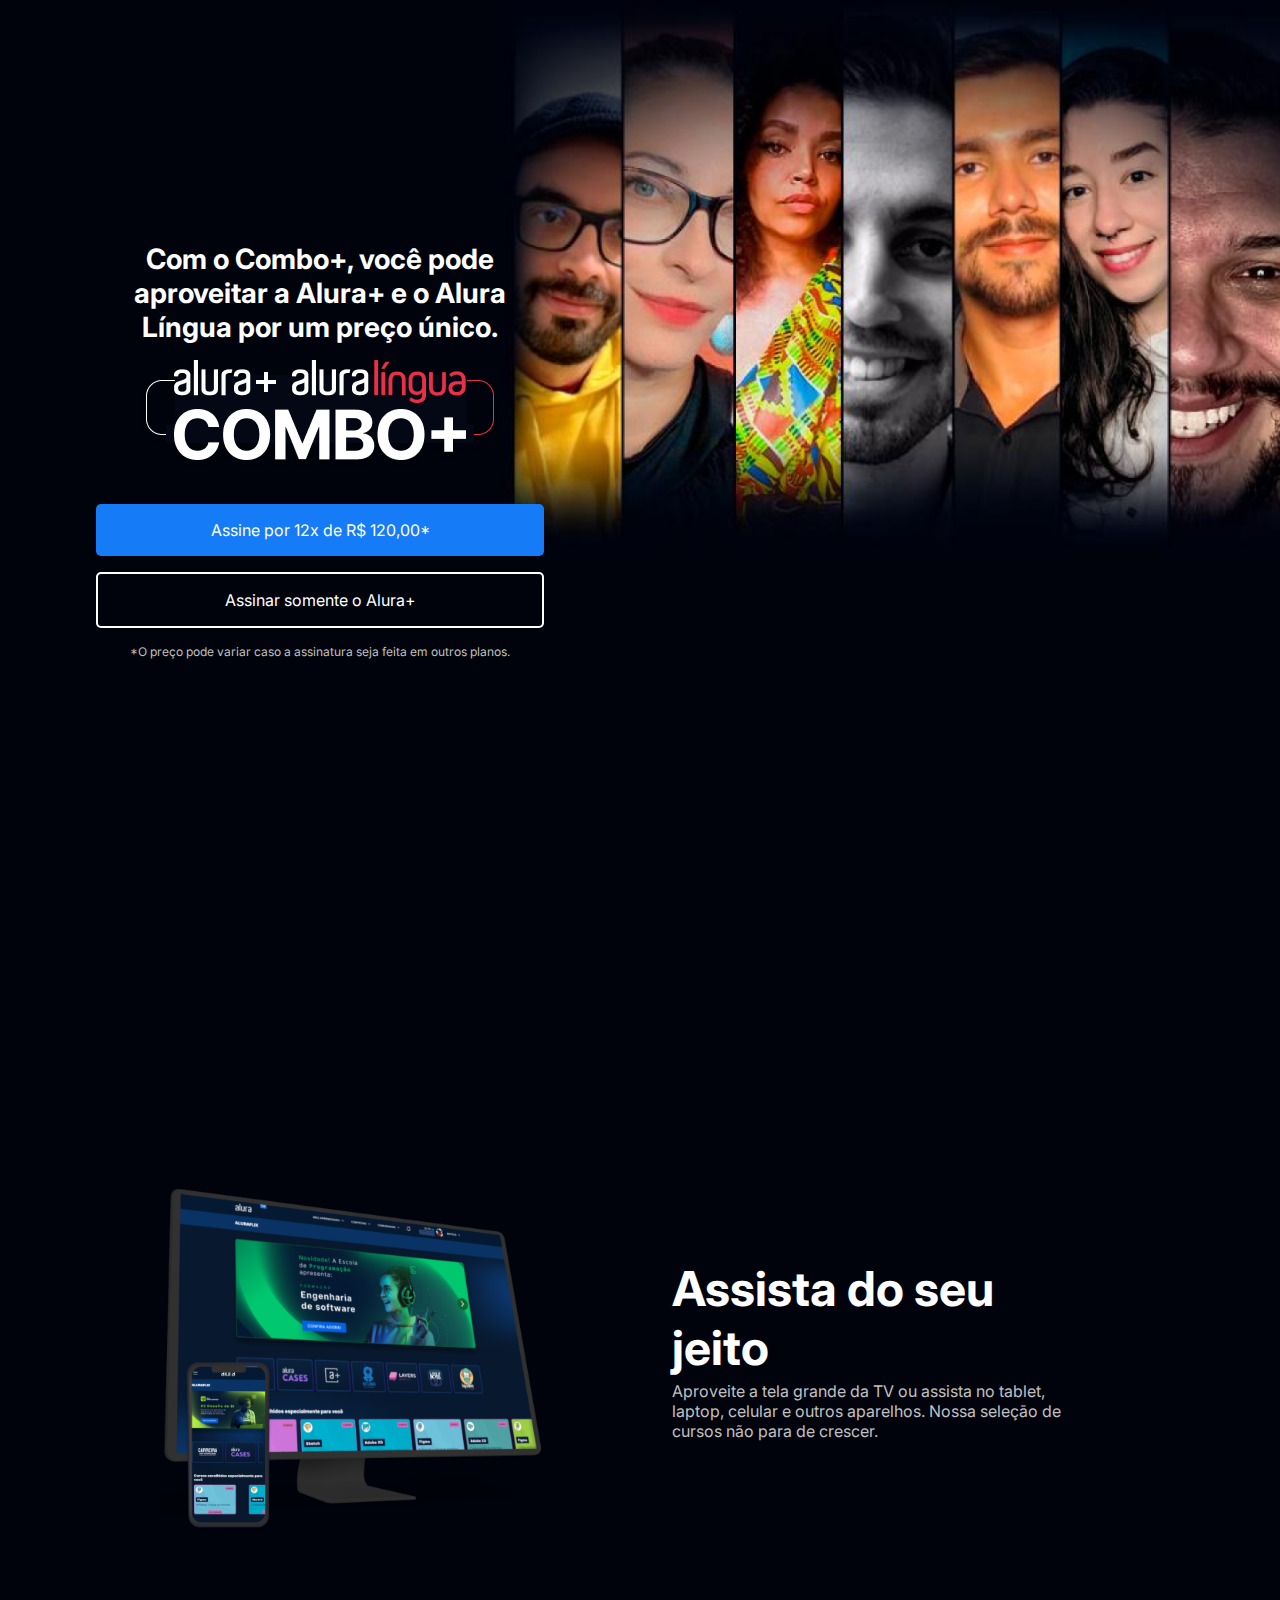
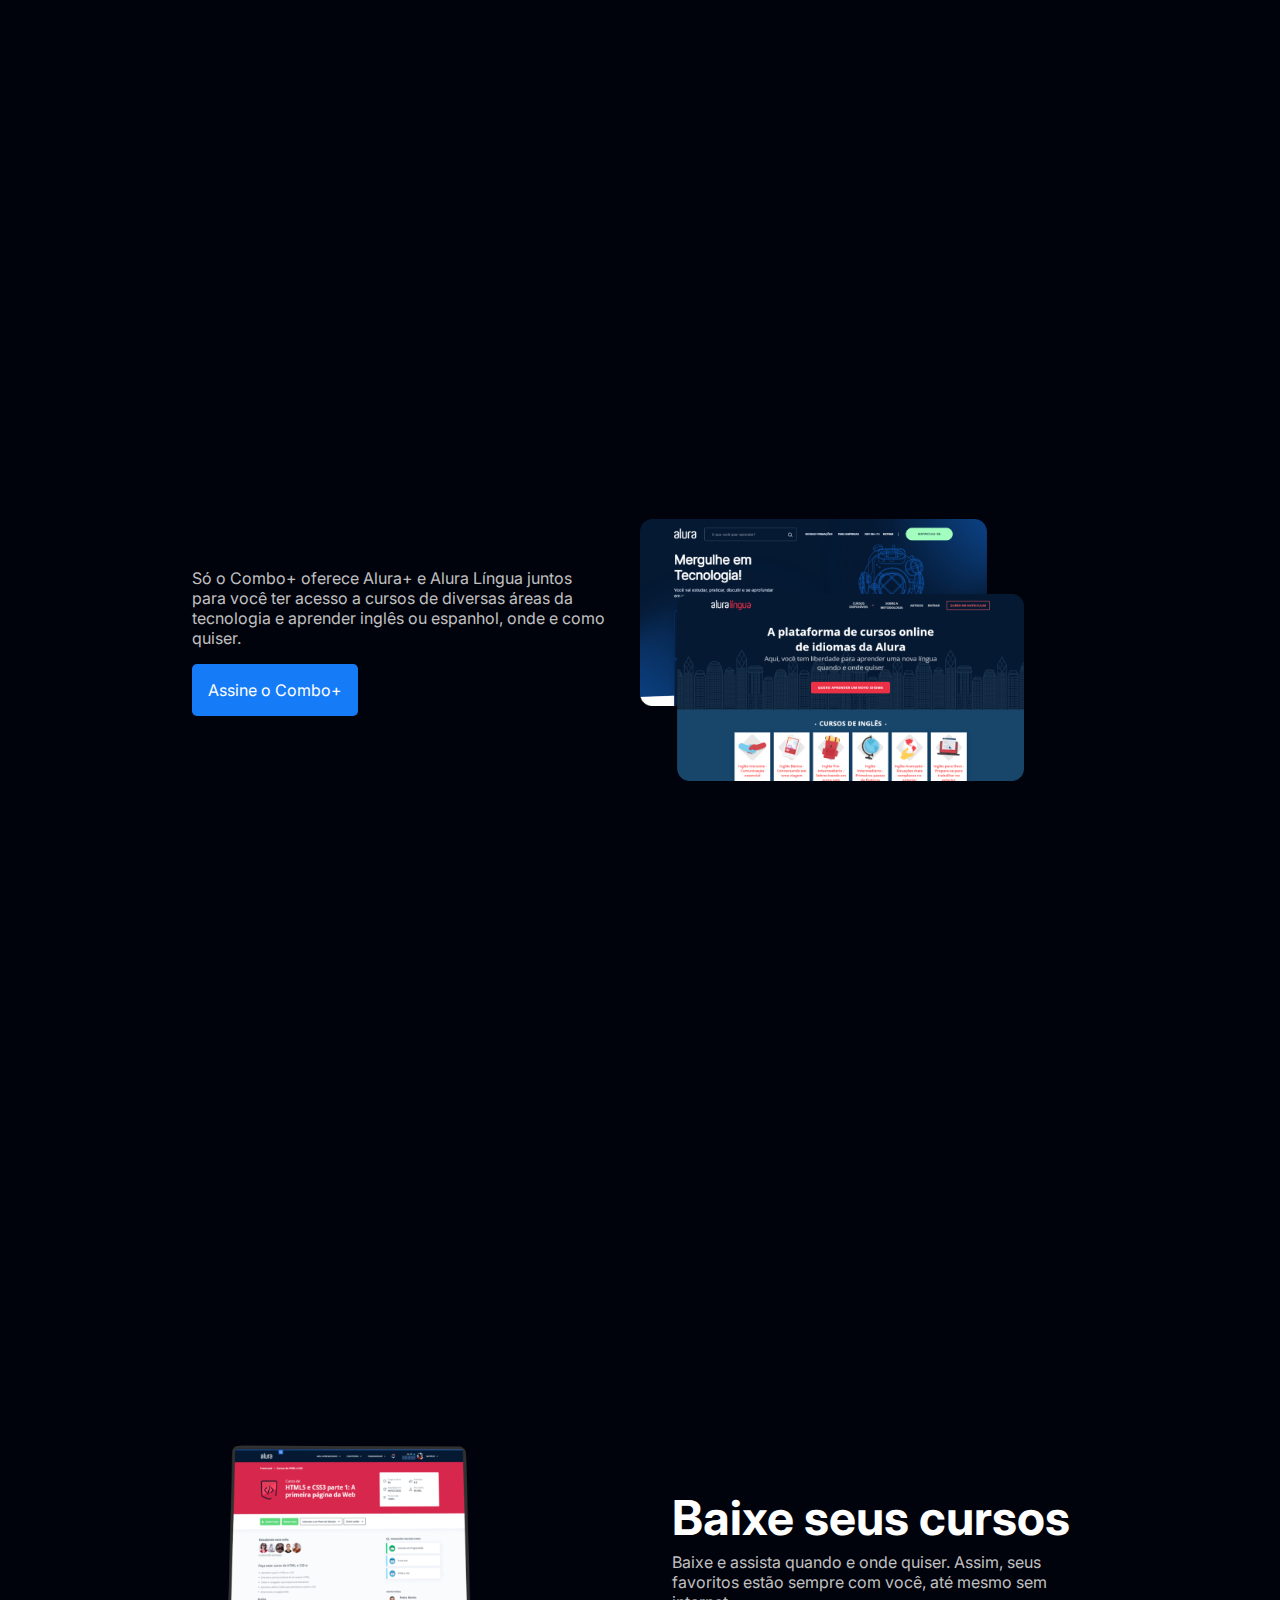
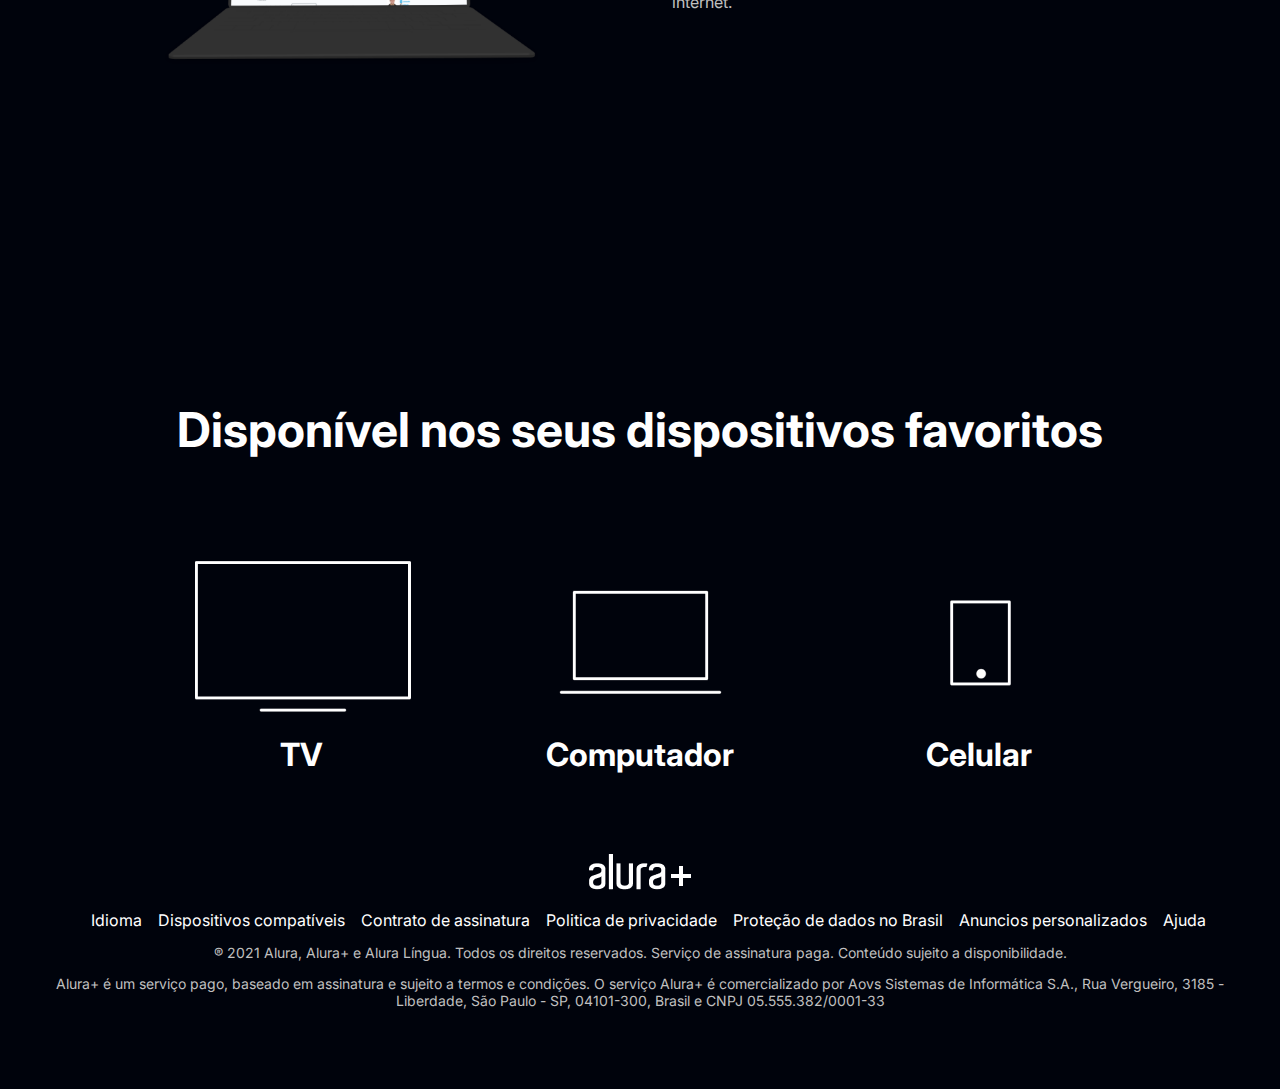
<file: Projetos CSS e HTML/Cursos Alura/praticando/index.html>
<!DOCTYPE html>
<html>

<head>
    <title>Alura Plus</title>
    <meta charset="UTF-8">
    <meta name="viewport" content="width=device-width, initial-scale=1">
    <link rel="stylesheet" href="styles.css">
    <link rel="preconnect" href="https://fonts.googleapis.com">
    <link rel="preconnect" href="https://fonts.gstatic.com" crossorigin>
    <link href="https://fonts.googleapis.com/css2?family=Inter:wght@400;700&display=swap" rel="stylesheet">
</head>

<body>
    <section class="principal container">
        <div class="container__caixa">
            <h1 class="container__titulo">Com o Combo+, você pode aproveitar a Alura+ e o Alura Língua por um preço
                único.</h1>
            <img src="img/Combo.png" alt="O combo+ é a junção do alura+ e o alura língua" class="container__imagem">
            <a href="www.alura.com.br" class="container__botao">Assine por 12x de R$ 120,00*</a>
            <a href="www.alura.com.br" class="container__botao botao_secundario">Assinar somente o Alura+</a>
            <p class="container__aviso">*O preço pode variar caso a assinatura seja feita em outros planos.</p>
        </div>
    </section>

    <section class="container secundario">
        <img src="img/Plataformas.png" alt="Um monitor e um celular com a alura plus aberta" class="secundario__imagem">
        <div class="container__descricao">
            <h2 class="descricao__titulo">Assista do seu jeito</h2>
            <p class="descricao__texto">Aproveite a tela grande da TV ou assista no tablet, laptop, celular e outros
                aparelhos. Nossa seleção de cursos não para de crescer.</p>
        </div>
    </section>

    <section class="container secundario">
        <div class="container__descricao">
            <p class="descricao__texto">
                Só o Combo+ oferece Alura+ e Alura Língua juntos para você ter acesso a cursos de diversas áreas da
                tecnologia e aprender inglês ou espanhol, onde e como quiser.
            </p>
            <a href="www.alura.com.br" class="container__botao secundario__botao" container>Assine o Combo+</a>
        </div>
        <img src="img/Telas.png" alt="Tela do alura+ e alura língua" class="secundario__imagem">
    </section>

    <section class="container secundario">
        <img src="img/Notebook.png" alt="Notebook com a página do curso HTML5 e CSS3 da Alura aberta"
            class="secundario__imagem">
        <div class="container__descricao">
            <h2 class="descricao__titulo">Baixe seus cursos</h2>
            <p class="descricao__texto">Baixe e assista quando e onde quiser. Assim, seus favoritos estão sempre com
                você, até mesmo sem internet.</p>
        </div>
    </section>

    <section class="dispositivos">
        <h2 class="dispositivos__titulo">Disponível nos seus dispositivos favoritos</h2>
        <ul class="dispositivos__lista">
            <li>
                <img src="img/tv.png" alt="Ícone de televisão">
                <h3 class="lista__item">TV</h3>
            </li>
            <li>
                <img src="img/computador.png" alt="Ícone de computador" >
                <h3 class="lista__item">Computador</h3>
            </li>
            <li>
                <img src="img/celular.png" alt="Ícone de celular">
                <h3 class="lista__item">Celular</h3>
            </li>
        </ul>
    </section>

    <footer class="rodape">
        <img src="img/Logo.png" alt="Alura+" class="rodape__logo">
        <ul class="rodape__lista">
            <li class="lista__link">
                <a href="#">Idioma</a>
            </li>
            <li class="lista__link">
                <a href="#">Dispositivos compatíveis</a>
            </li>
            <li class="lista__link">
                <a href="#">Contrato de assinatura</a>
            </li>
            <li class="lista__link">
                <a href="#">Politica de privacidade</a>
            </li>
            <li class="lista__link">
                <a href="#">Proteção de dados no Brasil</a>
            </li>
            <li class="lista__link">
                <a href="#">Anuncios personalizados</a>
            </li>
            <li class="lista__link">
                <a href="#">Ajuda</a>
            </li>
        </ul>
        <p class="rodape__texto">® 2021 Alura, Alura+ e Alura Língua. Todos os direitos reservados. Serviço de
            assinatura paga. Conteúdo sujeito a disponibilidade.</p>
        <p class="rodape__texto">Alura+ é um serviço pago, baseado em assinatura e sujeito a termos e condições. O
            serviço Alura+ é comercializado por Aovs Sistemas de Informática S.A., Rua Vergueiro, 3185 - Liberdade, São
            Paulo - SP, 04101-300, Brasil e CNPJ 05.555.382/0001-33</p>
    </footer>

</body>

</html>
</file>
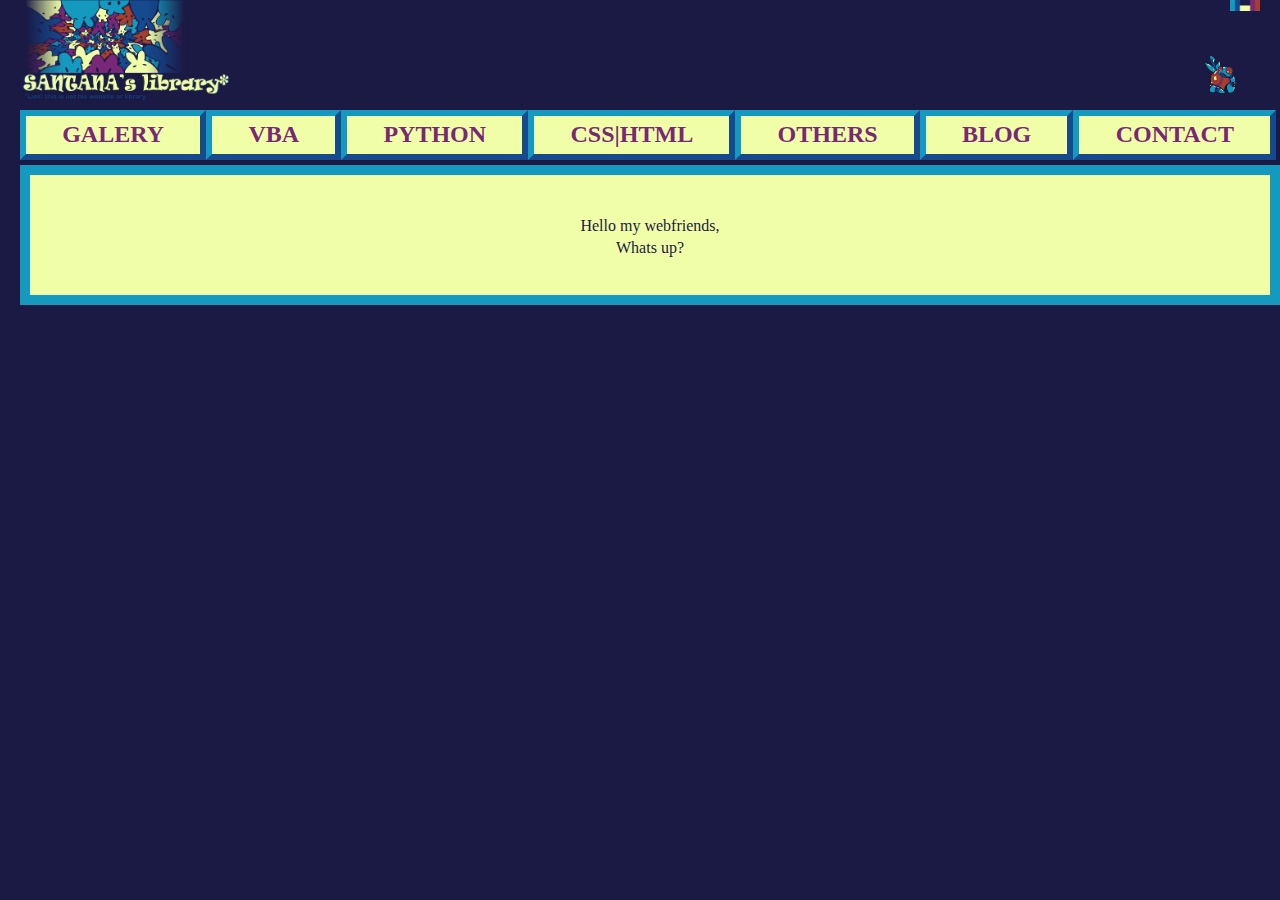
<file: Projetos CSS e HTML/SantanasLibrary/main.html>
<!DOCTYPE html>
<html>

<head>
    <title>Santana's Library</title>
    <meta charset="UTF-8">
    <meta name="viewport" content="width=device-width, initial-scale=1">
    <link rel="stylesheet" href="style.css">
</head>

<body>
<div>
    <img src="img/PARTECIMA1.png" alt="Logo do Site" class="logo">
    <img src="img/PARTECIMA3.png" alt="paleta cores" class="paleta">
    <img src="img/PARTECIMA2.png" alt="cobra1" class="cobra1">
</div>
<nav class="topo">
        <a href="galery.html" class="box">GALERY</a>
        <a href="codeVBA.html" class="box">VBA</a>
        <a href="codePython.html" class="box">PYTHON</a>
        <a href="codeCSS.html" class="box">CSS|HTML</a>
        <a href="others.html" class="box">OTHERS</a>
        <a href="blog.html" class="box">BLOG</a>
        <a href="contato.html" class="box">CONTACT</a>
</nav>

<div class="tronco">

<p>Hello my webfriends,<br>Whats up?</p>

</div>


</body>

</html>
</file>
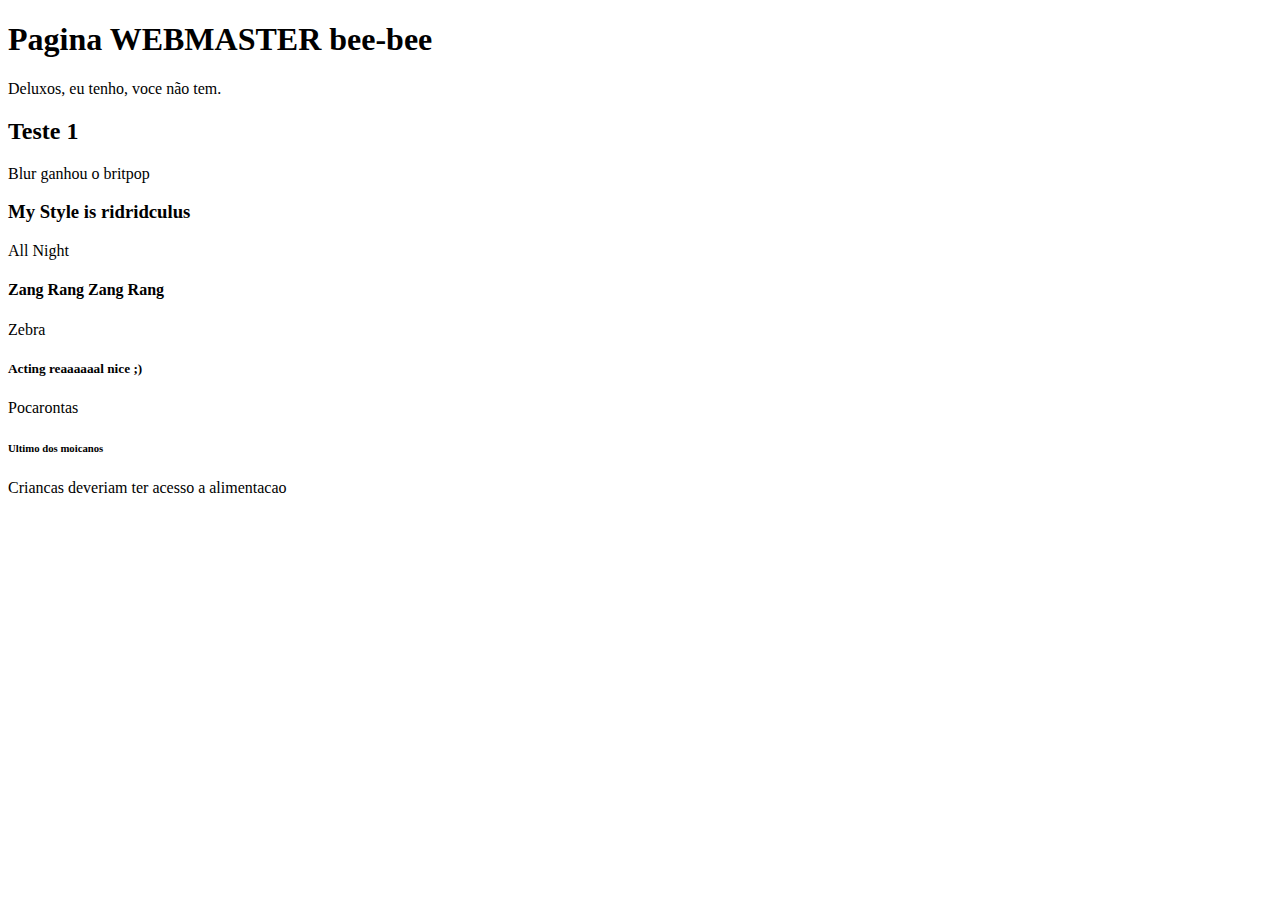
<file: Projetos CSS e HTML/Livro.Fundamentos de HTML5 e CSS3/Cap2.MarcacaoHTML/1.PrimeiraPagWeb.html>
<!DOCTYPE html>
<html lang="pt-br">
    <head>
        <title> Dessa Vez da Certo</title>
        <meta charset="utf-8">
    </head>
<!-- !ZANG-RANG ZANG-RANG! -->
    <body>
        <h1>Pagina WEBMASTER bee-bee</h1>
            <p>Deluxos, eu tenho, voce não tem.</p>
        <h2>Teste 1</h2>
            <p>Blur ganhou o britpop</p>
        <h3>My Style is ridridculus</h3>
            <p>All Night</p>
        <h4>Zang Rang Zang Rang</h4>
            <p>Zebra</p>
        <h5>Acting reaaaaaal nice ;)</h5>
            <p>Pocarontas</p>
        <h6>Ultimo dos moicanos</h6>
            <p>Criancas deveriam ter acesso a alimentacao</p>
    </body>

</html>
</file>
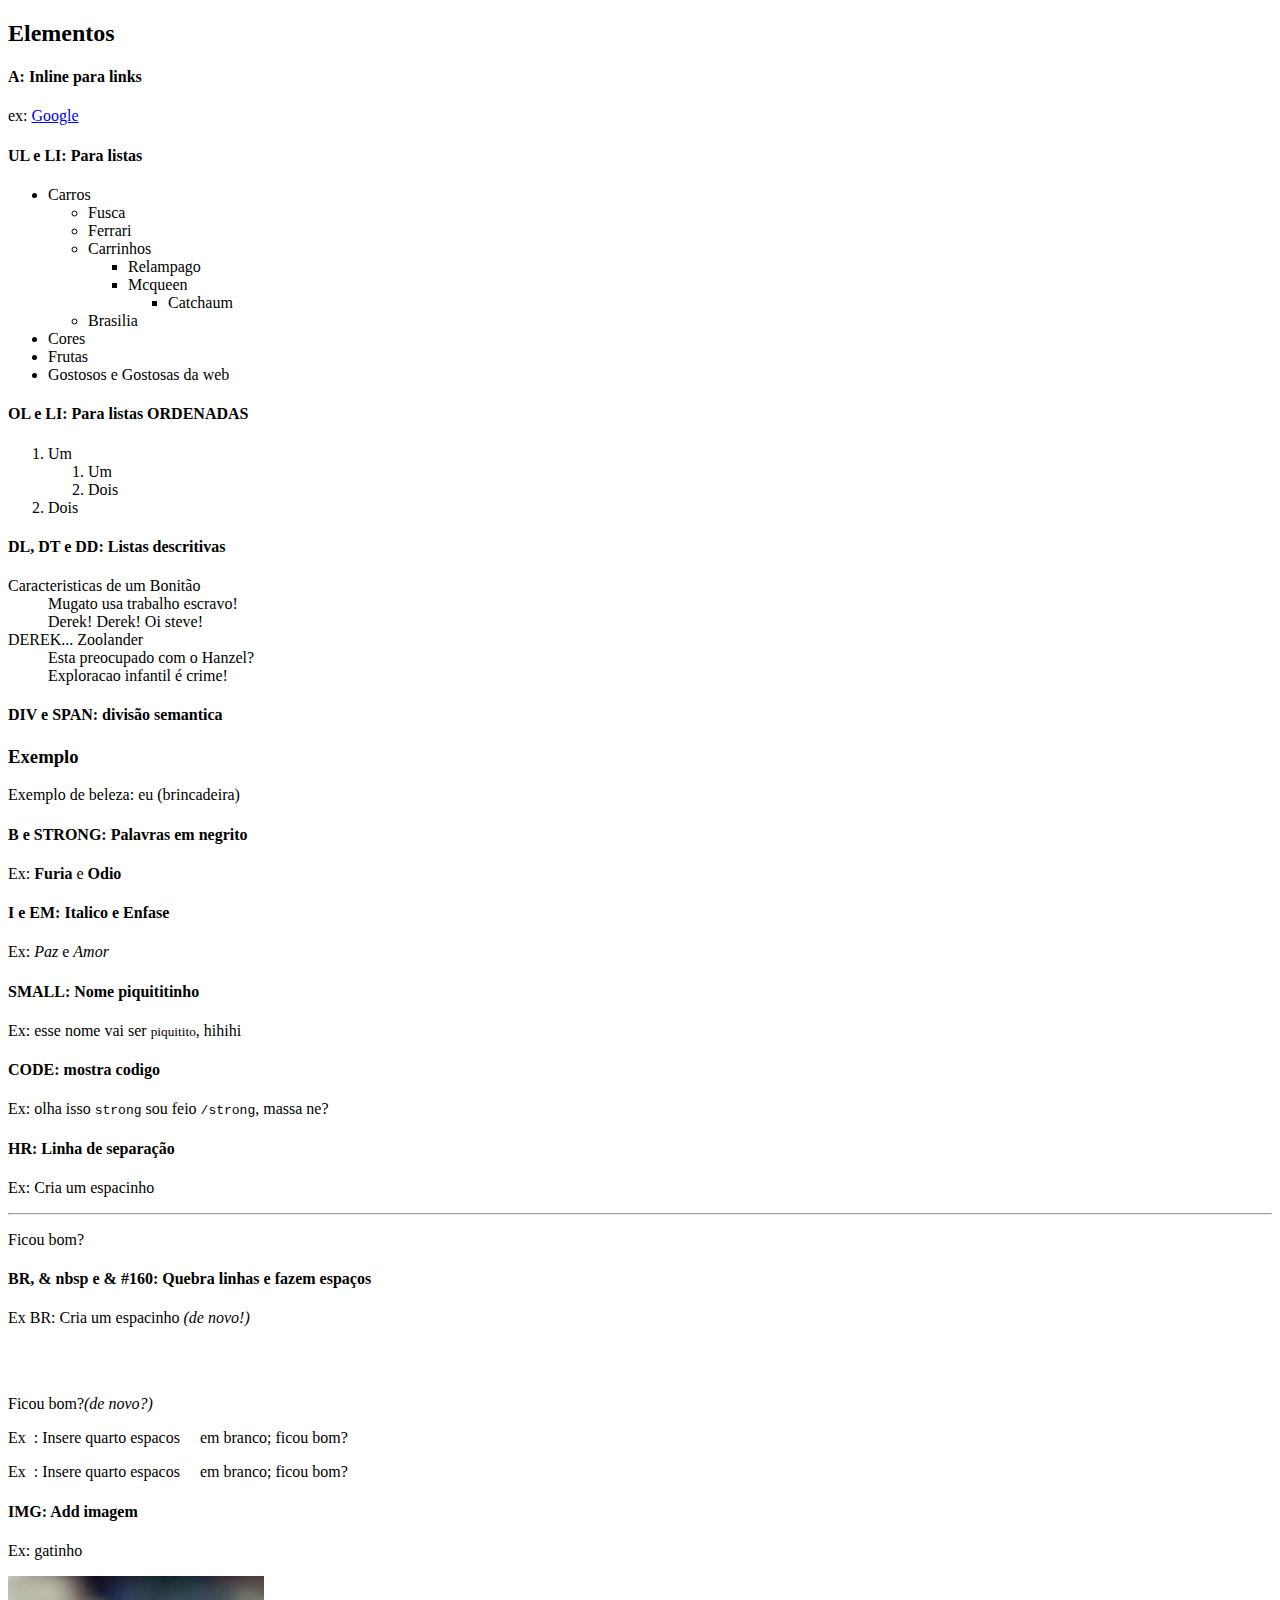
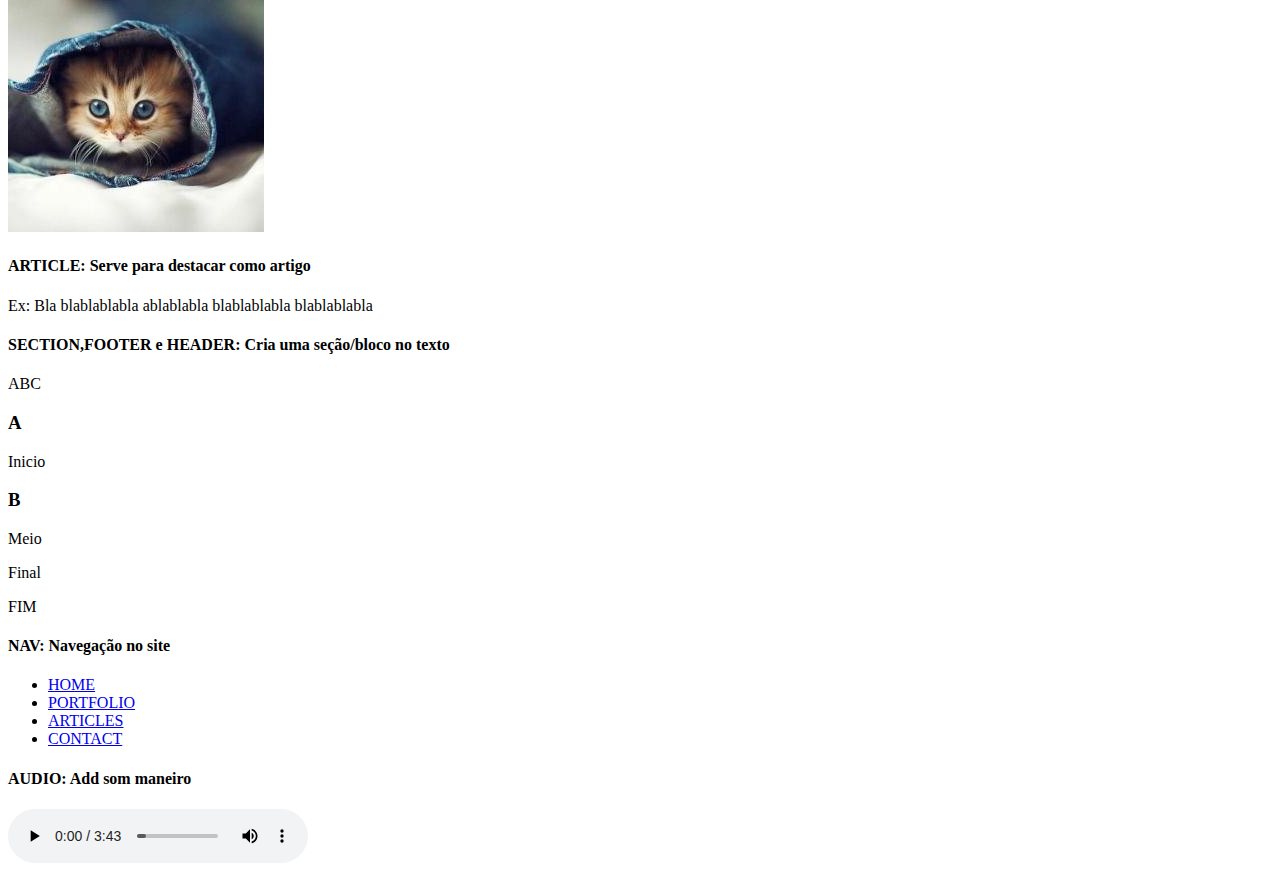
<file: Projetos CSS e HTML/Livro.Fundamentos de HTML5 e CSS3/Cap3.ElementosHTML/0.Elementos.html>
<!DOCTYPE html>
<html lang="pt-br">
    <head>
        <title> Dessa Vez da Certo</title>
        <meta charset="utf-8">
    </head>
<!-- !ZANG-RANG ZANG-RANG! -->
    <body>
        <h2>Elementos</h2>
        <h4>A: Inline para links</h4>
            <p>ex: <a href="http:google.com"> Google</a></p>

        <h4> UL e LI: Para listas</h4>
            <p><ul>
                <li>Carros</li>
                    <ul>
                        <li>Fusca</li>
                        <li>Ferrari</li>
                        <li>Carrinhos</li>
                            <ul>
                                <li>Relampago</li>
                                <li>Mcqueen</li>
                                    <ul>
                                        <li>Catchaum</li>
                                    </ul>
                            </ul>
                        <li>Brasilia</li>
                        
                    </ul>
                <li>Cores</li>
                <li>Frutas</li>
                <li>Gostosos e Gostosas da web</li>
            </ul></p>

        <h4> OL e LI: Para listas ORDENADAS</h4>
            <p><ol>
                <li>Um</li>
                    <ol>
                        <li>Um</li>
                        <li>Dois</li>
                    </ol>
                <li>Dois</li>
            </ol></p>
            
        <h4>DL, DT e DD: Listas descritivas</h4>
            <p><dl>
                <dt>Caracteristicas de um Bonitão</dt>
                    <dd>Mugato usa trabalho escravo!</dd>
                    <dd>Derek! Derek! Oi steve!</dd>
                <dt>DEREK... Zoolander</dt>
                    <dd>Esta preocupado com o Hanzel?</dd>
                    <dd>Exploracao infantil é crime!</dd>
            </dl></p>

        <h4>DIV e SPAN: divisão semantica</h4>
        <div>
            <h3>Exemplo</h3>
                <p>Exemplo de beleza: <span>eu</span> (brincadeira)</p>
        </div>

        <h4>B e STRONG: Palavras em negrito</h4>
            <p>Ex: <b>Furia</b> e <strong>Odio</strong></p>
        <h4>I e EM: Italico e Enfase</h4>
            <p>Ex: <i>Paz</i> e <em>Amor</em></p>
        <h4>SMALL: Nome piquititinho</h4>
            <p>Ex: esse nome vai ser <small>piquitito</small>, hihihi</p>
    <!-- Parei na Pg58 -->
        <h4>CODE: mostra codigo</h4>
            <p>Ex: olha isso <code>strong</code> sou feio <code>/strong</code>, massa ne? </p>

        <h4>HR: Linha de separação</h4>
            <p>Ex: Cria um espacinho</p>
            <hr>
            <p>Ficou bom?</p>

        <h4>BR, & nbsp e & #160: Quebra linhas e fazem espaços</h4>
            <p>Ex BR: Cria um espacinho <i>(de novo!)</i></p>
            <br><br> <!-- dois espacinhos no caso-->
            <p>Ficou bom?<i>(de novo?)</i></p>
            <p>Ex &nbsp: Insere quarto espacos&nbsp;&nbsp;&nbsp;&nbsp; em branco; ficou bom?</p>
            <p>Ex &#160: Insere quarto espacos&#160;&#160;&#160;&#160; em branco; ficou bom?</p>
          

        <h4>IMG: Add imagem</h4>
            <p>Ex: gatinho</p>
            <img src="gato.jpg" alt="imagem de um gato top">
        
        <article>
            <h4>ARTICLE: Serve para destacar como artigo</h4>
                <p>Ex: Bla blablablabla ablablabla blablablabla blablablabla </p>
        </article>
        <section>
            <h4>SECTION,FOOTER e HEADER: Cria uma seção/bloco no texto</h4>
                <article>
                    <header>
                        <p>ABC</p>
                    </header>
                    
                    <h3>A</h3>
                    <p>Inicio</p>
                </article>
                <article>
                    <h3>B</h3>
                    <p>Meio</p>
                </article>
            <p>Final</p>
            <footer>
                <p>FIM</p>
            </footer>
        </section>

        <h4>NAV: Navegação no site</h4>
            <nav>
                <ul>
                    <li><a href="/">HOME</a></li>   
                    <li><a href="/">PORTFOLIO</a></li>   
                    <li><a href="/">ARTICLES</a></li>   
                    <li><a href="/">CONTACT</a></li>   
                </ul>
            </nav>
        
        <h4>AUDIO: Add som maneiro</h4>
            <audio controls>
                <source src="som.ogg" type="audio/ogg">
                <source src="som.mp3" type="audio/mpeg">
                <source src="som.wav" type="audio/wave">
                <p>Seu navegador nao suporta elemento de audio, da HTML5.<br>Faça <a href="som.zip">Dowload do som.zip</a> </p>
            </audio>






    </body>

</html>
</file>
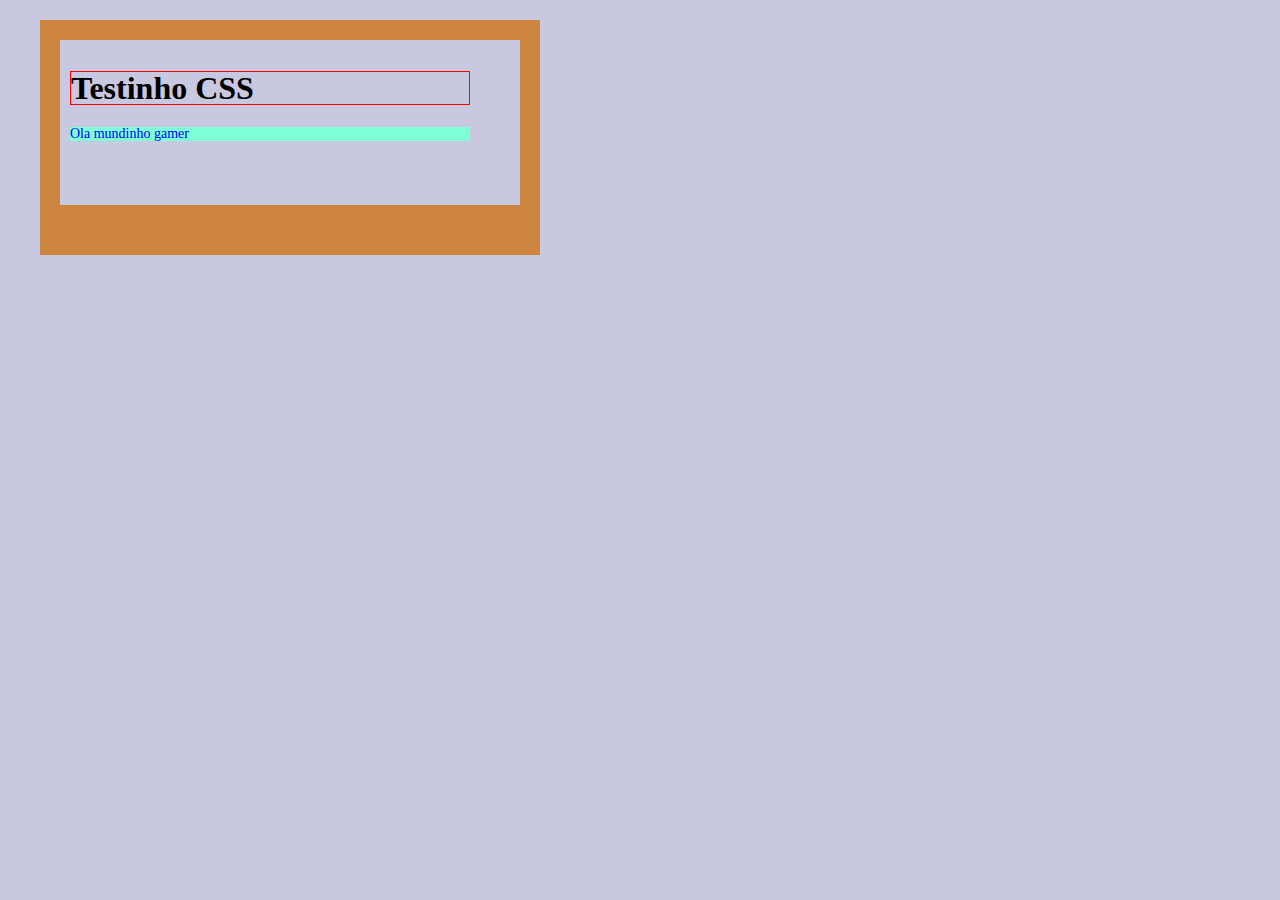
<file: Projetos CSS e HTML/Livro.Fundamentos de HTML5 e CSS3/Cap4.IntroCSS/Intro.html>
<!DOCTYPE html>
<html>
    <head>
        <title>Teste</title>
        <link rel="stylesheet" href="intro.CSS">

    </head>
    
    <body>
        
        <h1>Testinho CSS</h1>
        <p>Ola mundinho gamer</p>

    </body>
</html>
</file>
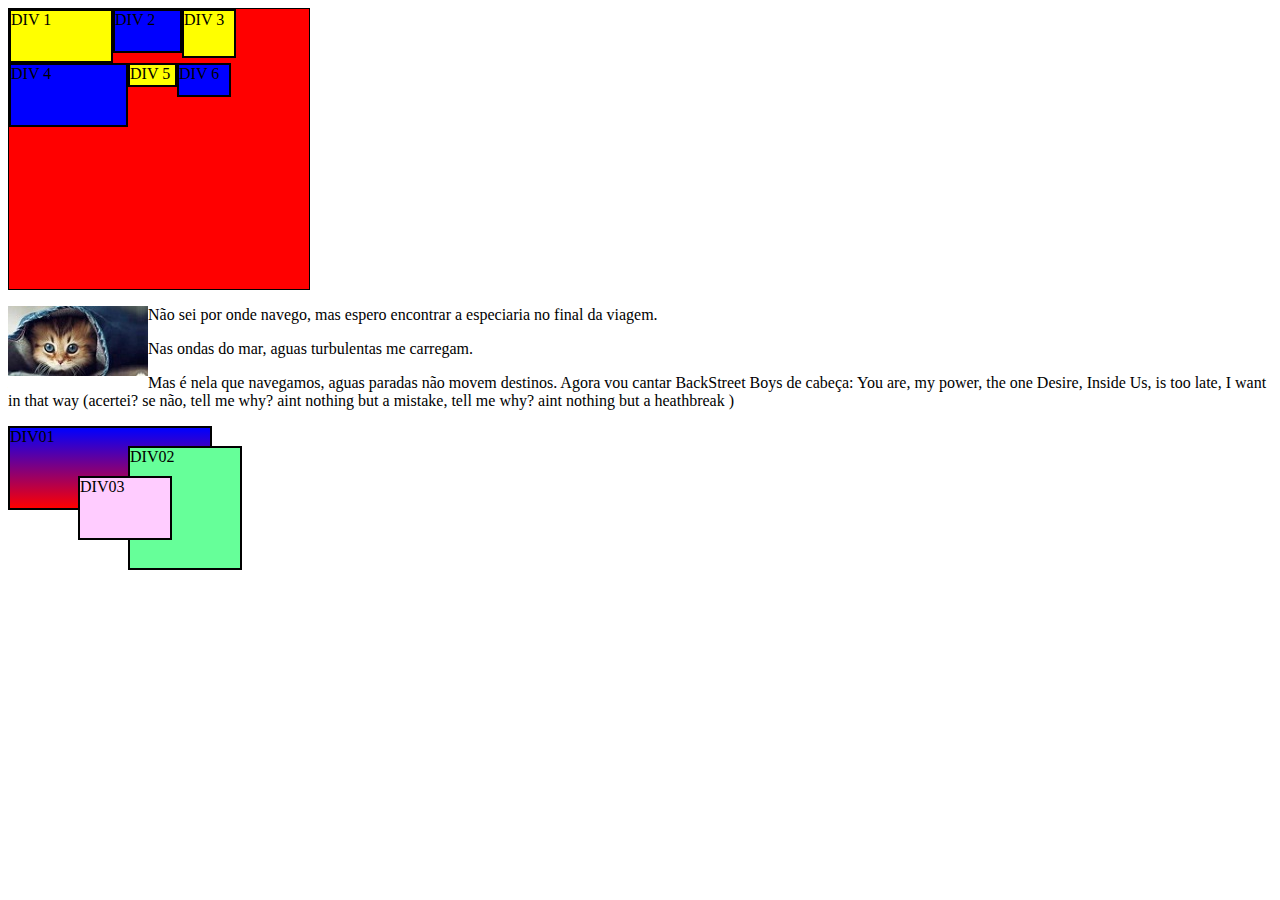
<file: Projetos CSS e HTML/Livro.Fundamentos de HTML5 e CSS3/Cap6.PosiCSS/main01.html>
<!DOCTYPE html>
<html lang="pt-br">

<head>

    <title>Capitulo VI | Victor Job</title>
    <meta charset="utf-8">
    <link rel="stylesheet" href="style01.css">
    <style rel = "stylesheet"></style>


</head>

<body>


    <div class="cont">
        <div class="um">DIV 1</div>
        <div class="dois">DIV 2</div>
        <div class="tres">DIV 3</div>
        <div class="quatro">DIV 4</div>
        <div class="cinco">DIV 5</div>
        <div class="seis">DIV 6</div>
    </div>

    <p><img src="gato.jpg" alt="Nosso Amigo Godofredo">
    Não sei por onde navego, mas espero encontrar a especiaria no final da viagem.</p>
    <p>Nas ondas do mar, aguas turbulentas me carregam.</p>
    <p>Mas é nela que navegamos, aguas paradas não movem destinos. Agora vou cantar BackStreet Boys
    de cabeça: You are, my power, the one Desire, Inside Us, is too late, I want in that way (acertei? se não, tell me why? aint nothing but a mistake, tell me why? aint nothing but a heathbreak )
    </p>
<!--/*.-.-.-.-.-.-.-.-.-.-.-.-.-.-.-.-.-.-.-.-.-.-.-.-.-.-.-.-.-.-.-.-.-.-.-.-.-.-.-.-.-.-*/-->
<div class="nothin">
<div class="UNO">DIV01</div>
<div class="DUNO">DIV02</div>
<div class="TRENE">DIV03</div>
</div>

</body>

</html>
</file>
<file: Projetos CSS e HTML/Cursos Alura/praticando/styles.css>
:root {
    --branco-principal: #FFFFFF;
    --cinza-secundario: #C0C0C0;
    --botao-azul: #167BF7;
    --cor-de-fundo: #00030C;
    --fonte-principal: 'Inter';
    --botao-azul-efeito: #3c92fa;
}

body {
    background-color: var(--cor-de-fundo);
    color: var(--branco-principal);
    font-family: var(--fonte-principal);
    font-size: 16px;
    font-weight: 400;
}

* {
    margin: 0;
    padding: 0;
}

.principal {
    background-image: url("img/Background.png");
    background-repeat: no-repeat;
    background-size: contain;
    align-items: center;
    text-align: center;
}

.container {
    height: 100vh;
    display: grid;
    grid-template-columns: 50% 50%;
}

.container__botao {
    background-color: var(--botao-azul);
    border-radius: 5px;
    padding: 1em;
    color: var(--branco-principal);
    display: block;
    text-decoration: none;
    margin-bottom: 1em;
}

.botao_secundario {
    background-color: transparent;
    border: 2px solid var(--branco-principal)
}

.container__aviso {
    font-size: 12px;
    color: var(--cinza-secundario);
}

.container__titulo {
    font-size: 28px;
    font-weight: 700;
}

.container__imagem {
    margin: 1em 0 2em 0;
}

.container__caixa {
    margin: 0 6em;
}

.secundario__imagem {
    width: 80%;
}

.secundario {
    align-items: center;
    margin: 0 10em;
}

.descricao__titulo {
    font-weight: 700;
    font-size: 48px;
    color: var(--branco-principal);
    margin-bottom: 0.1em;
}

.descricao__texto {
    color: var(--cinza-secundario);
}

.secundario__botao {
    display: inline-block;
    margin-top: 1em;
}

.container__descricao {
    padding: 2em;
}

.dispositivos__lista {
    display: flex;
    justify-content: center;
    list-style-type: none;
    margin: 5em 0;
}

.dispositivos {
    text-align: center;
}

.dispositivos__titulo {
    font-size: 48px;
    color: var(--branco-principal);
}

.lista__item {
    font-size: 32px;
    color: var(--branco-principal);
}

.rodape {
    text-align: center;
    margin: 5em 3em;
}

.rodape__lista {
    display: flex;
    justify-content: center;
    list-style-type: none;
    margin-top: 1em;
}

.lista__link a{
    text-decoration: none;
    color: var(--branco-principal);
    margin-left: 1em;
}

.rodape__texto {
    margin: 1em 0;
    color: var(--cinza-secundario);
    font-size: 14px;
}

.lista__link a:hover {
    color: var(--botao-azul);
}

.lista__link a:active {
    color: purple;
}

.container__botao:hover {
    background-color: var(--botao-azul-efeito);
    color: var(--cor-de-fundo);
}
</file>
<file: Projetos CSS e HTML/Livro.Fundamentos de HTML5 e CSS3/Cap4.IntroCSS/intro.CSS>
body {
    width: 400px;
    text-align: justify;
    line-height: 1;
    background: rgb(200, 200, 225);
    margin: 20px 80px 100px 40px;
    border: solid peru;
    border-width: 20px 20px 50px 20px;
    padding: 10px 50px 50px 10px;
}

h1 {
    border: 1px solid red;
}

p {
    color: blue;
    background-color: aquamarine;
    font-size: 14px;
    font-family: 'Times New Roman', Times, serif;
}
</file>
<file: Projetos CSS e HTML/Livro.Fundamentos de HTML5 e CSS3/Cap6.PosiCSS/style01.css>
img{
    float: left;
}
.cont {
    border: 1px solid black;
    width: 300px;
    height: 280px;
    background: red;
    position:relative
}
.cont > div{
    background: yellow;
}
.cont > div:nth-child(2n){
    background: blue;
}
.um{
    width: 100px;
    height: 50px;
    float: left;
    position:relative
}
.dois{
    width: 65px;
    height: 40px;
    float: left;
    position:relative
}
.tres{
    width: 50px;
    height: 45px;
    float: left;
    position:relative
}
.quatro{
    width: 115px;
    height: 60px;
    float: left;
    clear:both;
    position:relative
}
.cinco{
    width: 45px;
    height: 20px;
    float: left;
    position:relative

}
.seis{
    width: 50px;
    height: 30px;
    float: left;
    position:relative
}

/*.-.-.-.-.-.-.-.-.-.-.-.-.-.-.-.-.-.-.-.-.-*/
.nothin{
    border: none;
}
div{
    border:2px solid #000;
    position: absolute
}
div.UNO{
    width: 200px;
    height: 80px;
    background: linear-gradient(0deg,red,blue);
}
div.DUNO{
    width: 110px;
    height: 120px;
    left: 120px;
    top: 20px;
    background: #6f9;
}
div.TRENE{
    width: 90px;
    height: 60px;
    left: 70px;
    top: 50px;
    background: #fcf;

}
</file>
<file: Projetos CSS e HTML/SantanasLibrary/style.css>
/*! normalize.css v8.0.1 | MIT License | github.com/necolas/normalize.css */

/* Document
   ========================================================================== */

/**
 * 1. Correct the line height in all browsers.
 * 2. Prevent adjustments of font size after orientation changes in iOS.
 */

 html {
    line-height: 1.15; /* 1 */
    -webkit-text-size-adjust: 100%; /* 2 */
    box-sizing: border-box;
  }
  
  /* Sections
     ========================================================================== */
  
  /**
   * Remove the margin in all browsers.
   */
  
  body {
    margin: 0;
    font: 18px/1.4 arial, sans-serif;
    background: #ddd;
    color: #333;
  }
  

  
  
  
  /**
   * Render the `main` element consistently in IE.
  
  *, *:before, *:after { inherit; }  */
  
  main {
    display: block;
  }
  
  /**
   * Correct the font size and margin on `h1` elements within `section` and
   * `article` contexts in Chrome, Firefox, and Safari.
   */
  
  h1 {
    font-size: 2em;
    margin: 0.67em 0;
  }
  
  /* Grouping content
     ========================================================================== */
  
  /**
   * 1. Add the correct box sizing in Firefox.
   * 2. Show the overflow in Edge and IE.
   */
  
  hr {
    box-sizing: content-box; /* 1 */
    height: 0; /* 1 */
    overflow: visible; /* 2 */
  }
  
  /**
   * 1. Correct the inheritance and scaling of font size in all browsers.
   * 2. Correct the odd `em` font sizing in all browsers.
   */
  
  pre {
    font-family: monospace, monospace; /* 1 */
    font-size: 1em; /* 2 */
  }
  
  /* Text-level semantics
     ========================================================================== */
  
  /**
   * Remove the gray background on active links in IE 10.
   */
  
  a {
    background-color: transparent;
  }
  
  /**
   * 1. Remove the bottom border in Chrome 57-
   * 2. Add the correct text decoration in Chrome, Edge, IE, Opera, and Safari.
   */
  
  abbr[title] {
    border-bottom: none; /* 1 */
    text-decoration: underline; /* 2 */
    text-decoration: underline dotted; /* 2 */
  }
  
  /**
   * Add the correct font weight in Chrome, Edge, and Safari.
   */
  
  b,
  strong {
    font-weight: bolder;
  }
  
  /**
   * 1. Correct the inheritance and scaling of font size in all browsers.
   * 2. Correct the odd `em` font sizing in all browsers.
   */
  
  code,
  kbd,
  samp {
    font-family: monospace, monospace; /* 1 */
    font-size: 1em; /* 2 */
  }
  
  /**
   * Add the correct font size in all browsers.
   */
  
  small {
    font-size: 80%;
  }
  
  /**
   * Prevent `sub` and `sup` elements from affecting the line height in
   * all browsers.
   */
  
  sub,
  sup {
    font-size: 75%;
    line-height: 0;
    position: relative;
    vertical-align: baseline;
  }
  
  sub {
    bottom: -0.25em;
  }
  
  sup {
    top: -0.5em;
  }
  
  /* Embedded content
     ========================================================================== */
  
  /**
   * Remove the border on images inside links in IE 10.
   */
  
  img {
    border-style: none;
  }
  
  /* Forms
     ========================================================================== */
  
  /**
   * 1. Change the font styles in all browsers.
   * 2. Remove the margin in Firefox and Safari.
   */
  
  button,
  input,
  optgroup,
  select,
  textarea {
    font-family: inherit; /* 1 */
    font-size: 100%; /* 1 */
    line-height: 1.15; /* 1 */
    margin: 0; /* 2 */
  }
  
  /**
   * Show the overflow in IE.
   * 1. Show the overflow in Edge.
   */
  
  button,
  input { /* 1 */
    overflow: visible;
  }
  
  /**
   * Remove the inheritance of text transform in Edge, Firefox, and IE.
   * 1. Remove the inheritance of text transform in Firefox.
   */
  
  button,
  select { /* 1 */
    text-transform: none;
  }
  
  /**
   * Correct the inability to style clickable types in iOS and Safari.
   */
  
  button,
  [type="button"],
  [type="reset"],
  [type="submit"] {
  -webkit-appearance: button;
  }
  
  /**
   * Remove the inner border and padding in Firefox.
   */
  
  button::-moz-focus-inner,
  [type="button"]::-moz-focus-inner,
  [type="reset"]::-moz-focus-inner,
  [type="submit"]::-moz-focus-inner {
    border-style: none;
    padding: 0;
  }
  
  /**
   * Restore the focus styles unset by the previous rule.
   */
  
  button:-moz-focusring,
  [type="button"]:-moz-focusring,
  [type="reset"]:-moz-focusring,
  [type="submit"]:-moz-focusring {
    outline: 1px dotted ButtonText;
  }
  
  /**
   * Correct the padding in Firefox.
   */
  
  fieldset {
    padding: 0.35em 0.75em 0.625em;
  }
  
  /**
   * 1. Correct the text wrapping in Edge and IE.
   * 2. Correct the color inheritance from `fieldset` elements in IE.
   * 3. Remove the padding so developers are not caught out when they zero out
   *    `fieldset` elements in all browsers.
   */
  
  legend {
    box-sizing: border-box; /* 1 */
    color: inherit; /* 2 */
    display: table; /* 1 */
    max-width: 100%; /* 1 */
    padding: 0; /* 3 */
    white-space: normal; /* 1 */
  }
  
  /**
   * Add the correct vertical alignment in Chrome, Firefox, and Opera.
   */
  
  progress {
    vertical-align: baseline;
  }
  
  /**
   * Remove the default vertical scrollbar in IE 10+.
   */
  
  textarea {
    overflow: auto;
  }
  
  /**
   * 1. Add the correct box sizing in IE 10.
   * 2. Remove the padding in IE 10.
   */
  
  [type="checkbox"],
  [type="radio"] {
    box-sizing: border-box; /* 1 */
    padding: 0; /* 2 */
  }
  
  /**
   * Correct the cursor style of increment and decrement buttons in Chrome.
   */
  
  [type="number"]::-webkit-inner-spin-button,
  [type="number"]::-webkit-outer-spin-button {
    height: auto;
  }
  
  /**
   * 1. Correct the odd appearance in Chrome and Safari.
   * 2. Correct the outline style in Safari.
   */
  
  [type="search"] {
    -webkit-appearance: textfield; /* 1 */
    outline-offset: -2px; /* 2 */
  }
  
  /**
   * Remove the inner padding in Chrome and Safari on macOS.
   */
  
  [type="search"]::-webkit-search-decoration {
    -webkit-appearance: none;
  }
  
  /**
   * 1. Correct the inability to style clickable types in iOS and Safari.
   * 2. Change font properties to `inherit` in Safari.
   */
  
  ::-webkit-file-upload-button {
    -webkit-appearance: button; /* 1 */
    font: inherit; /* 2 */
  }
  
  /* Interactive
     ========================================================================== */
  
  /*
   * Add the correct display in Edge, IE 10+, and Firefox.
   */
  
  details {
    display: block;
  }
  
  /*
   * Add the correct display in all browsers.
   */
  
  summary {
    display: list-item;
  }
  
  /* Misc
     ========================================================================== */
  
  /**
   * Add the correct display in IE 10+.
   */
  
  template {
    display: none;
  }
  
  /**
   * Add the correct display in IE 10.
   */
  
  [hidden] {
    display: none;
  }
  
  /**
   * FIM DO NORMALIZEEEEEEEEEEEEEEEEEEEEEEEEEEEEEEEE
   */  


:root {

    --Preinho: #1B1A44;
    --Roxon: #792877;
    --Mron: #A5402D;
    --Zulon1: #154A8F;
    --Zulon2: #159ABF;
    --Brank: #F0FFA7;


    --branco-principal: #FFFFFF;
    --cinza-secundario: #C0C0C0;
    --botao-azul: #167BF7;
    --cor-de-fundo: #00030C;
    --fonte-principal: 'Inter';
    --botao-azul-efeito: #3c92fa;
}

body {
    background-color: var(--Preinho);
    color: var(--Preinho);
    font-family: var(--fonte-principal);
    font-size: 16px;
    font-weight: 400;
}

.logo {
    position: absolute;
    left: 20px;
    height: 100px;
}
.paleta{
    width: 30px;
    position: absolute;
    left: 1230px;    
}
.cobra1{
    height: 50px;
    position: absolute;
    left: 1200px;
    top: 50px;
}
.cabecalho {
    top: 110px;
    left: 20px;

    height: 50px;
    float: left;
    position:relative;
    background: var(--Preinho);
}
.box{
border:6px solid var(--Zulon2);

}


.topo a{
  top: 110px;
  left: 20px;
  position:relative;

  float: left;
  text-decoration: none;
  text-transform: uppercase;
  text-align: center;
  border-right: 6.5px solid var(--Zulon1);
  border-bottom: 6px solid var(--Zulon1);
  padding: 2px 36.2px;
  color: var(--Roxon);
  background: var(--Brank);
  font-size: 24px;
  font-weight: bold;
  z-index: 2;
}
.topo :last-child a {border: none;}
.topo a:hover, .home .corrente { 
  color: var(--Brank); 
  background: var(--Mron);
}
.tronco {
  position: relative;
  padding: 20px 0;
  border: 10px solid var(--Zulon2);
  top: 165px;
  left: 20px;
  background: var(--Brank);
  width: 1240px;
  z-index: 1;
  text-align: center;
}
</file>
